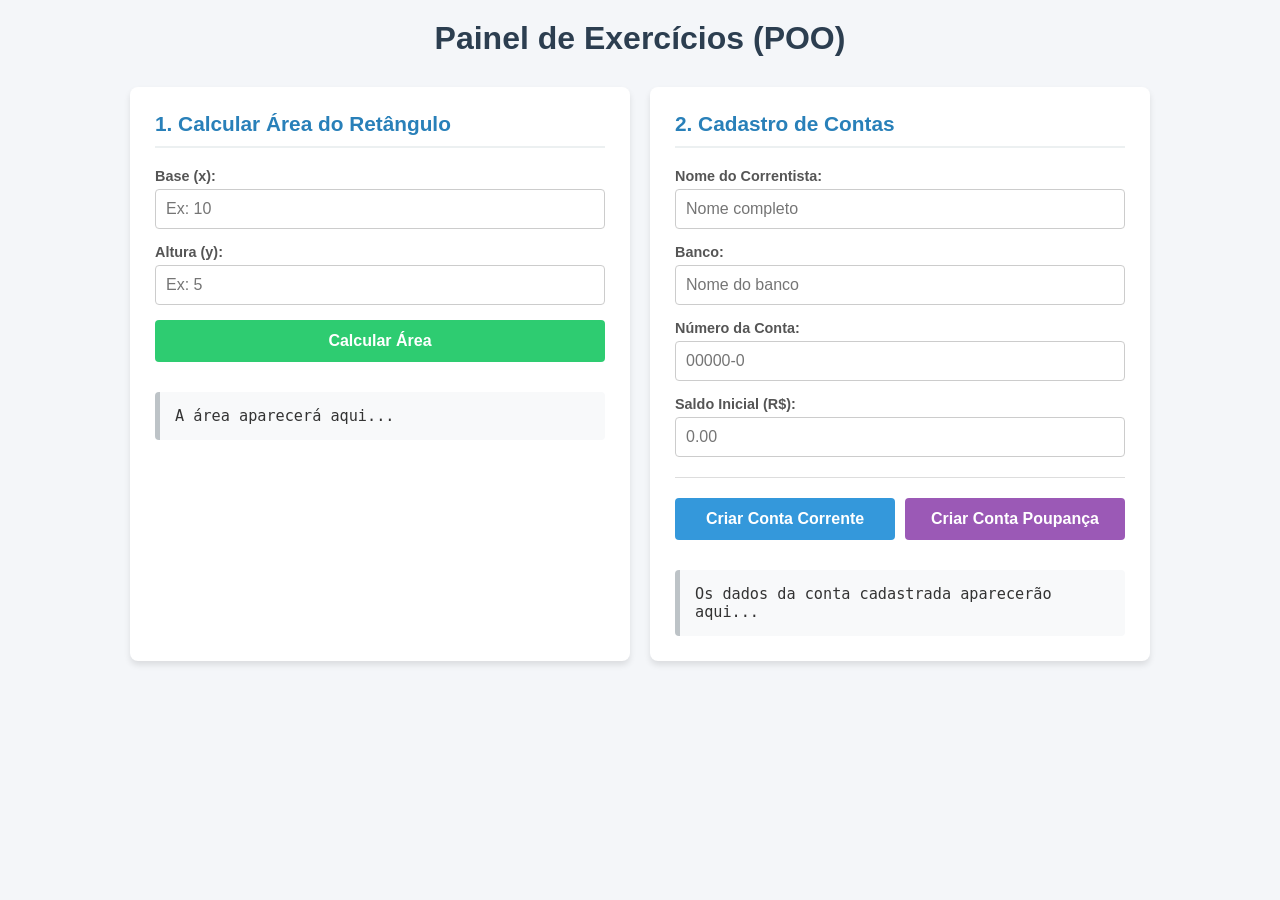
<file: Atividade12/index.html>
<!DOCTYPE html>
<html lang="pt-BR">
<head>
    <meta charset="UTF-8">
    <meta name="viewport" content="width=device-width, initial-scale=1.0">
    <title>Exercícios de JavaScript - POO</title>
    <link rel="stylesheet" href="style.css">
</head>
<body>

    <header>
        <h1>Painel de Exercícios (POO)</h1>
    </header>

    <main class="container">
        <section class="card">
            <h2>1. Calcular Área do Retângulo</h2>
            <div class="form-group">
                <label for="base">Base (x):</label>
                <input type="number" id="base" placeholder="Ex: 10">
            </div>
            <div class="form-group">
                <label for="altura">Altura (y):</label>
                <input type="number" id="altura" placeholder="Ex: 5">
            </div>
            <button onclick="executarRetangulo()">Calcular Área</button>
            <div class="resultado" id="res-retangulo">A área aparecerá aqui...</div>
        </section>

        <section class="card">
            <h2>2. Cadastro de Contas</h2>
            <div class="form-group">
                <label for="correntista">Nome do Correntista:</label>
                <input type="text" id="correntista" placeholder="Nome completo">
            </div>
            <div class="form-group">
                <label for="banco">Banco:</label>
                <input type="text" id="banco" placeholder="Nome do banco">
            </div>
            <div class="form-group">
                <label for="numero">Número da Conta:</label>
                <input type="text" id="numero" placeholder="00000-0">
            </div>
            <div class="form-group">
                <label for="saldo">Saldo Inicial (R$):</label>
                <input type="number" id="saldo" placeholder="0.00">
            </div>

            <hr>

            <div class="botoes-especificos">
                <button class="btn-corrente" onclick="criarContaCorrente()">Criar Conta Corrente</button>
                <button class="btn-poupanca" onclick="criarContaPoupanca()">Criar Conta Poupança</button>
            </div>

            <div class="resultado" id="res-conta">Os dados da conta cadastrada aparecerão aqui...</div>
        </section>
    </main>

    <script src="script.js"></script>
</body>
</html>
</file>
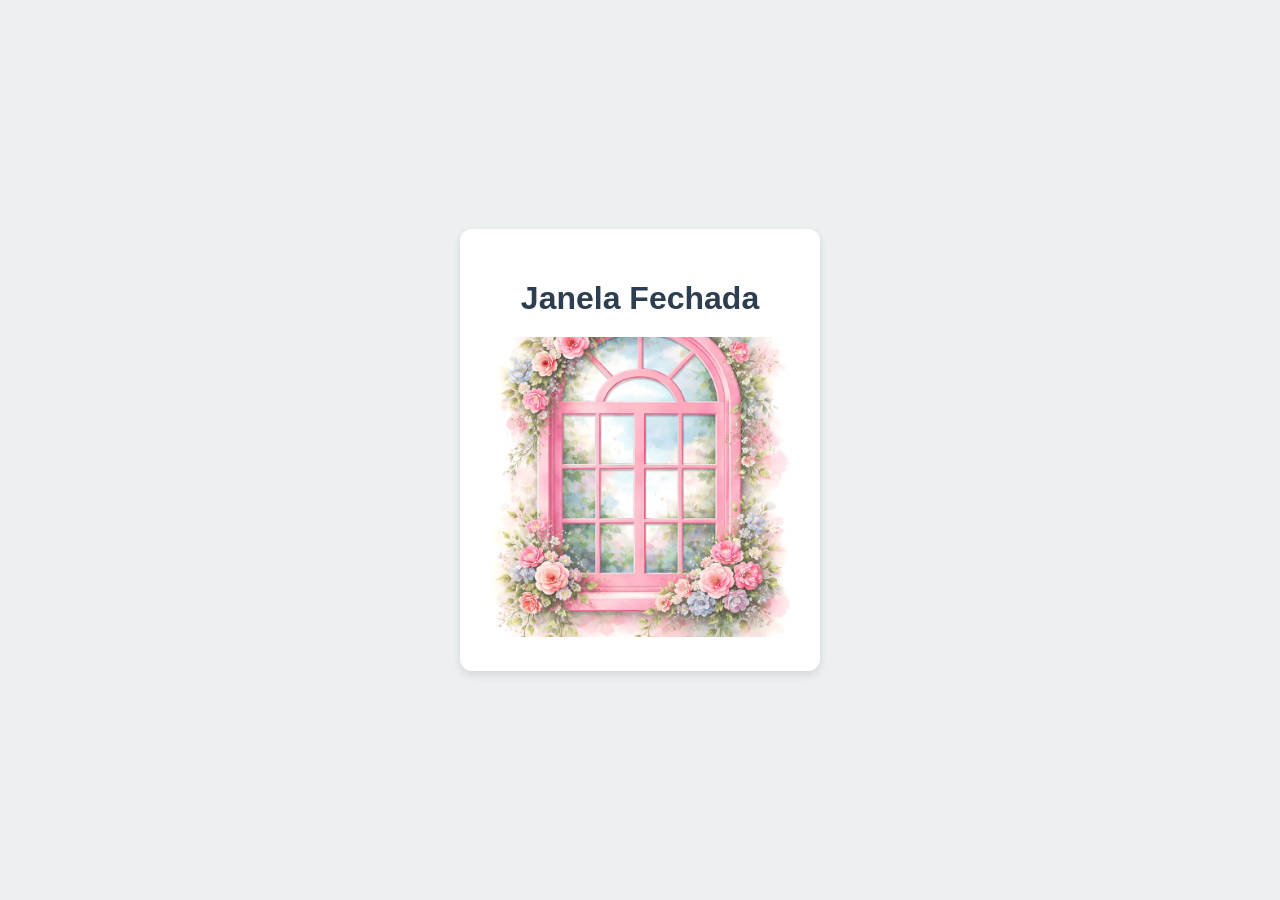
<file: Atividade13/index.html>
<!DOCTYPE html>
<html lang="pt-BR">
<head>
    <meta charset="UTF-8">
    <meta name="viewport" content="width=device-width, initial-scale=1.0">
    <title>Exercício da Janela</title>
    <link rel="stylesheet" href="style.css">
</head>
<body>

    <div class="janela-container">
        <h1 id="titulo">Janela Fechada</h1>
        
        <img src="fechado.jpg" id="janelaImg" alt="Janela">
        
        <br>
        <button id="btnReset" onclick="consertarJanela()">Consertar Janela</button>
    </div>

    <script src="script.js"></script>
</body>
</html>
</file>
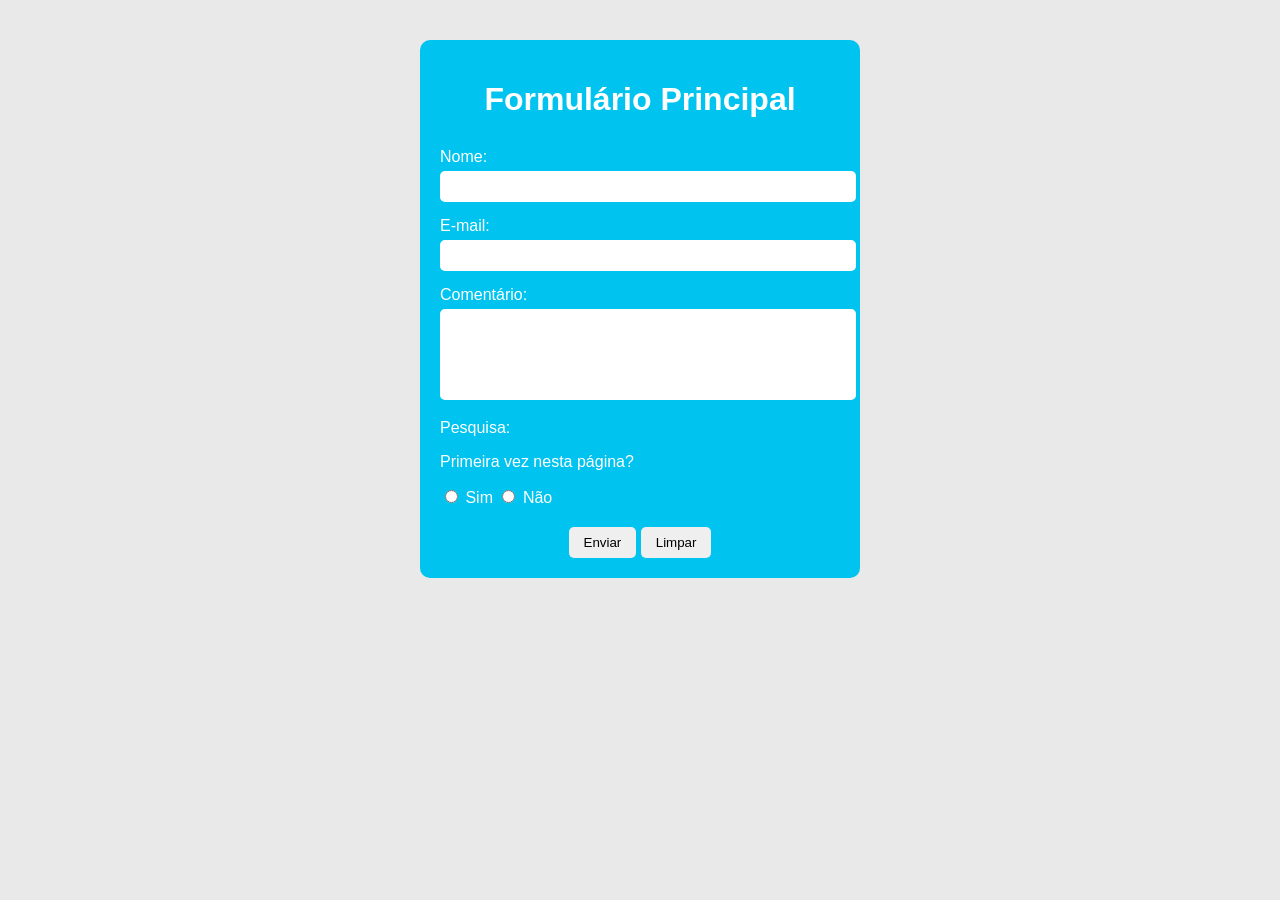
<file: Atividade14/index.html>
<!DOCTYPE html>
<html lang="pt-br">
<head>
    <meta charset="UTF-8">
    <meta name="viewport" content="width=device-width, initial-scale=1.0">
    <title>Exercício 1</title>
    <link rel="stylesheet" href="style.css">
    <script src="script.js"></script>
    
</head>

<body>

    <div class="container">

        <h1>Formulário Principal</h1>

        <form name="nomeform" onsubmit="return validarFormulario()">

            <label>Nome:</label>
            <input type="text" name="nome" id="nome">

            <label>E-mail:</label>
            <input type="email" name="email" id="email">

            <label>Comentário:</label>
            <textarea name="comentario" id="comentario" rows="5"></textarea>

            <label>Pesquisa:</label>
            <p>Primeira vez nesta página?</p>

            <div class="radio-group">
                <input type="radio" name="pesquisa" value="sim"> Sim
                <input type="radio" name="pesquisa" value="nao"> Não
            </div>

            <div class="buttons">
                <button type="submit">Enviar</button>
                <button type="reset">Limpar</button>
            </div>

        </form>
    </div>
</body>
</html>
</file>
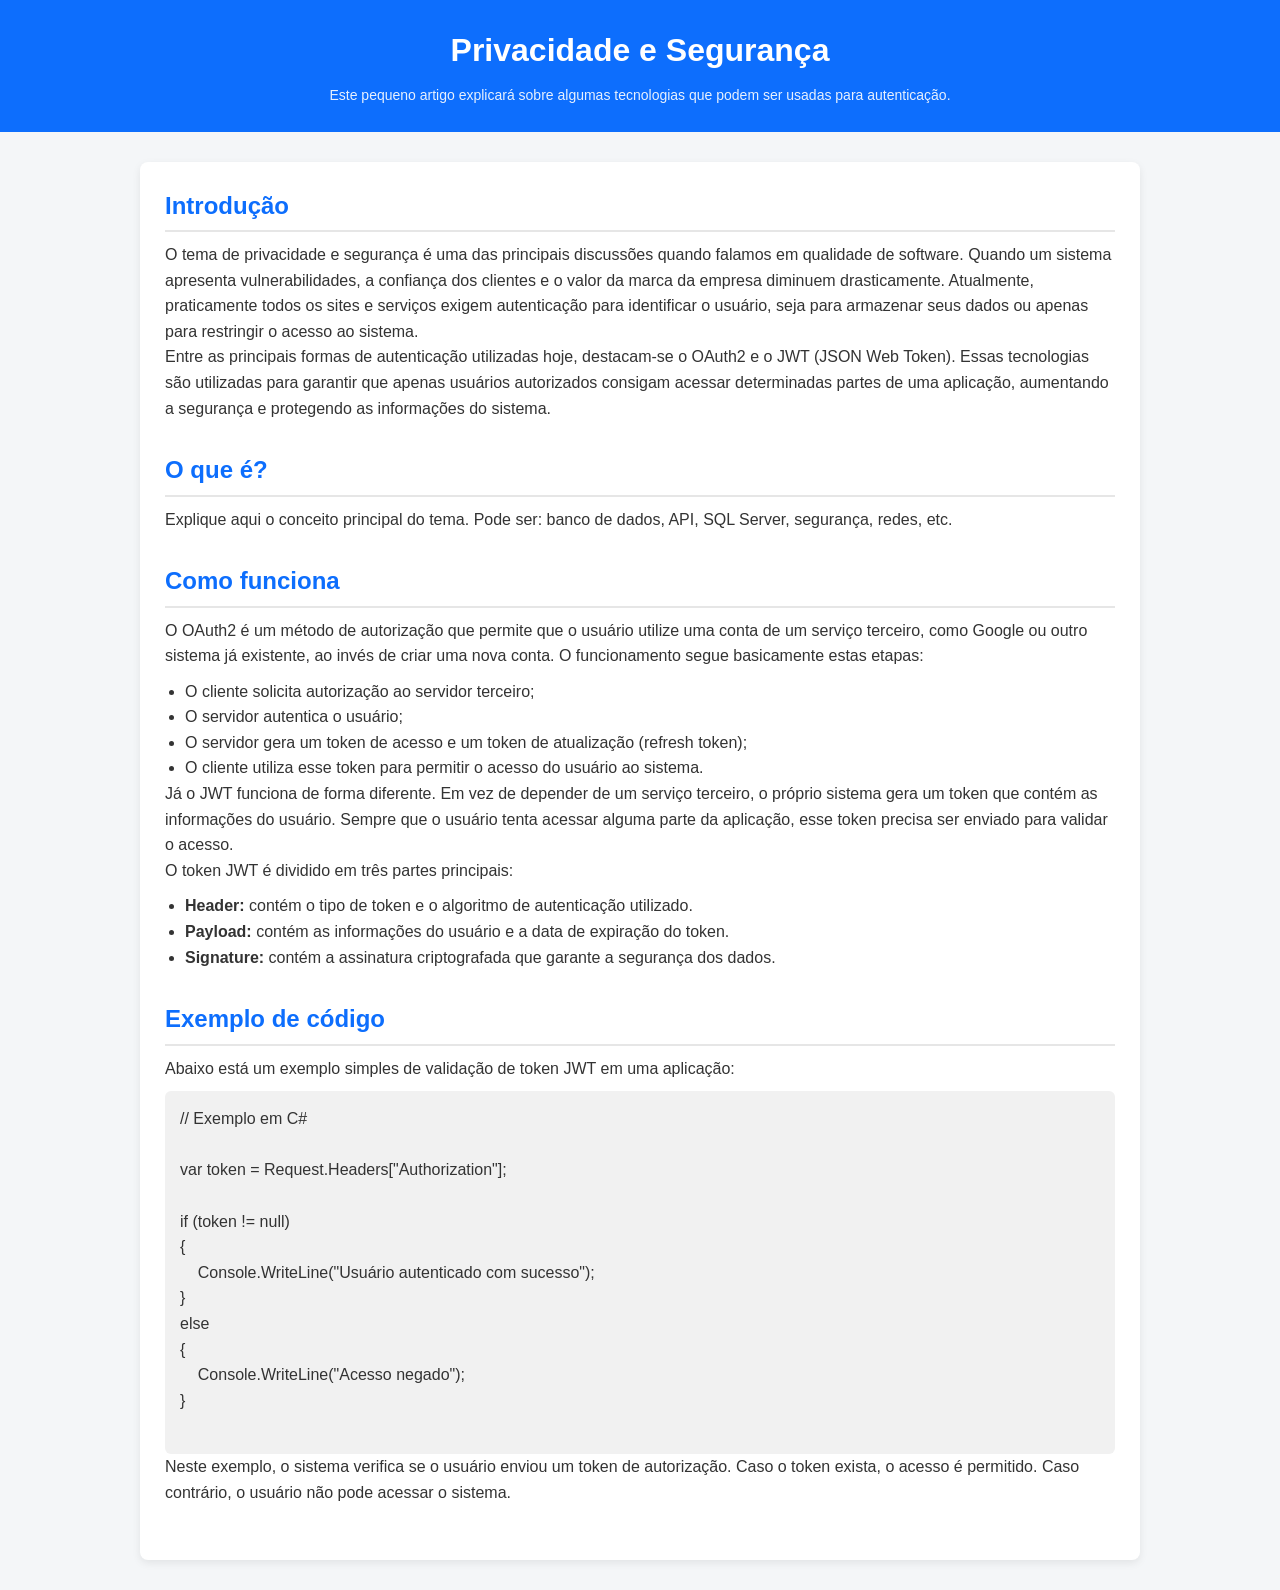
<file: Atividade3/index.html>
<!DOCTYPE html>
<html lang="pt-br">
<head>
    <meta charset="UTF-8">
    <meta name="viewport" content="width=device-width, initial-scale=1.0">
    <title>Privacidade e Segurança</title>
    <link rel="stylesheet" href="index.css">
</head>
<body>
    <header>
        <h1>
            Privacidade e Segurança
        </h1>
        <p class="subtitle">
            Este pequeno artigo explicará sobre algumas tecnologias que podem ser usadas para autenticação.
        </p>
    </header>

    <div class="container">

        <!-- ===== Introdução ===== -->
        <section>
            <h2>Introdução</h2>
            <p>
                O tema de privacidade e segurança é uma das principais discussões quando falamos em qualidade de software. 
                Quando um sistema apresenta vulnerabilidades, a confiança dos clientes e o valor da marca da empresa 
                diminuem drasticamente. Atualmente, praticamente todos os sites e serviços exigem autenticação para 
                identificar o usuário, seja para armazenar seus dados ou apenas para restringir o acesso ao sistema.
            </p>
            <p>
                Entre as principais formas de autenticação utilizadas hoje, destacam-se o OAuth2 e o JWT (JSON Web Token). 
                Essas tecnologias são utilizadas para garantir que apenas usuários autorizados consigam acessar determinadas 
                partes de uma aplicação, aumentando a segurança e protegendo as informações do sistema.
            </p>
        </section>

        <!-- ===== O que é? ===== -->
        <section>
            <h2>O que é?</h2>
            <p>
                Explique aqui o conceito principal do tema. Pode ser: banco de dados,
                API, SQL Server, segurança, redes, etc.
            </p>
        </section>

        <!-- ===== Como funciona ===== -->
        <section>
            <h2>Como funciona</h2>
            <p>
                O OAuth2 é um método de autorização que permite que o usuário utilize uma conta de um serviço terceiro, 
                como Google ou outro sistema já existente, ao invés de criar uma nova conta. O funcionamento segue 
                basicamente estas etapas:
            </p>
            <ul>
                <li>O cliente solicita autorização ao servidor terceiro;</li>
                <li>O servidor autentica o usuário;</li>
                <li>O servidor gera um token de acesso e um token de atualização (refresh token);</li>
                <li>O cliente utiliza esse token para permitir o acesso do usuário ao sistema.</li>
            </ul>

            <p>
                Já o JWT funciona de forma diferente. Em vez de depender de um serviço terceiro, o próprio sistema gera um 
                token que contém as informações do usuário. Sempre que o usuário tenta acessar alguma parte da aplicação, 
                esse token precisa ser enviado para validar o acesso.
            </p>

            <p>
                O token JWT é dividido em três partes principais:
            </p>

            <ul>
                <li><b>Header:</b> contém o tipo de token e o algoritmo de autenticação utilizado.</li>
                <li><b>Payload:</b> contém as informações do usuário e a data de expiração do token.</li>
                <li><b>Signature:</b> contém a assinatura criptografada que garante a segurança dos dados.</li>
            </ul>
        </section>

        <section>
            <h2>Exemplo de código</h2>
            <p>Abaixo está um exemplo simples de validação de token JWT em uma aplicação:</p>

            <pre>
// Exemplo em C#

var token = Request.Headers["Authorization"];

if (token != null)
{
    Console.WriteLine("Usuário autenticado com sucesso");
}
else
{
    Console.WriteLine("Acesso negado");
}
            </pre>

            <p>
                Neste exemplo, o sistema verifica se o usuário enviou um token de autorização. Caso o token exista,
                o acesso é permitido. Caso contrário, o usuário não pode acessar o sistema.
            </p>
        </section>
    </footer>
</body>
</html>
</file>
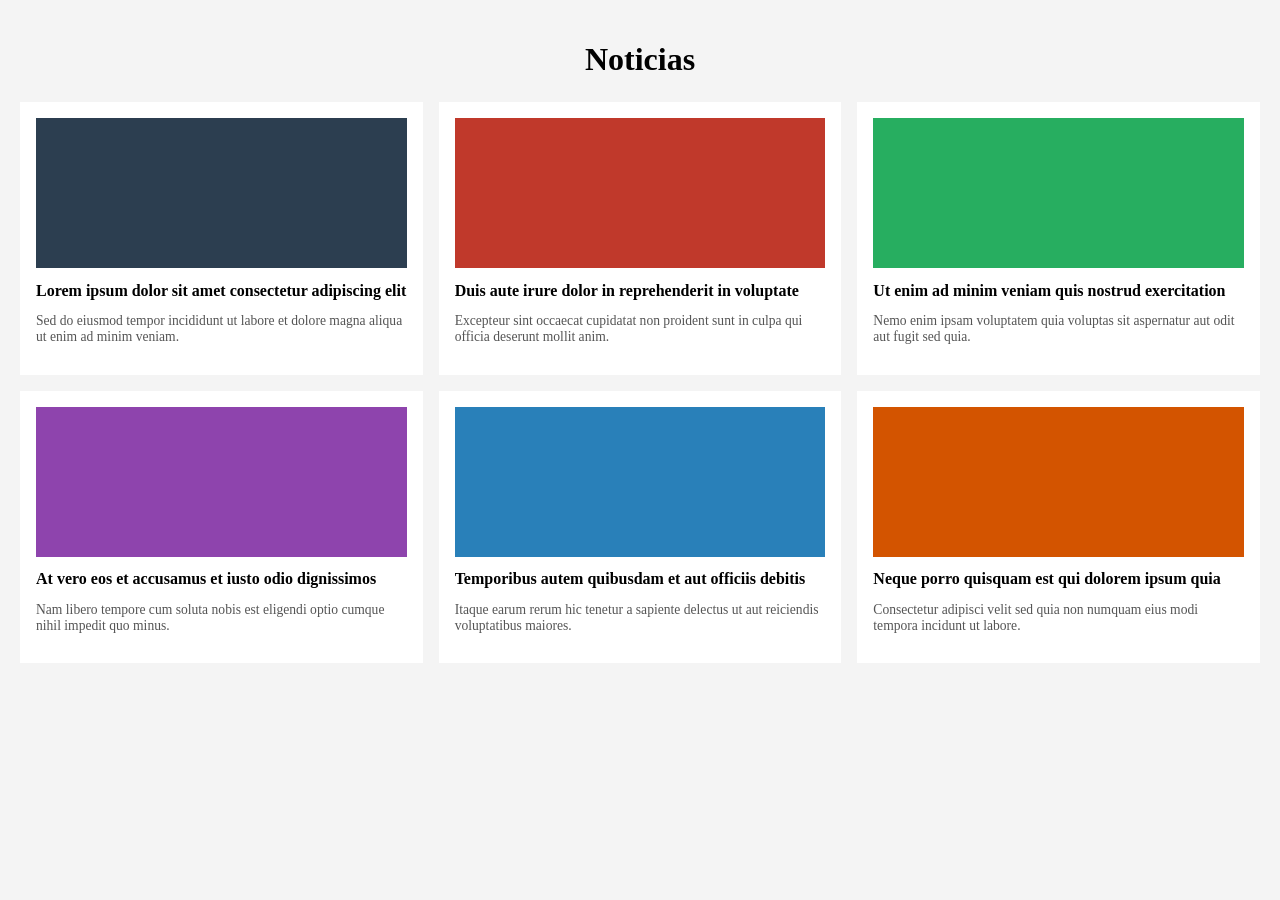
<file: Atividade4/index.html>
<!DOCTYPE html>
<html lang="pt-BR">
<head>
  <meta charset="UTF-8" />
  <title>Notícias</title>
  <link rel="stylesheet" href="style.css">
  
</head>
<body>

  <h1>Noticias</h1>

  <div class="grid">

    <div class="card">
      <div class="placeholder" style="background:#2c3e50;"></div>
      <h2>Lorem ipsum dolor sit amet consectetur adipiscing elit</h2>
      <p>Sed do eiusmod tempor incididunt ut labore et dolore magna aliqua ut enim ad minim veniam.</p>
    </div>

    <div class="card">
      <div class="placeholder" style="background:#c0392b;"></div>
      <h2>Duis aute irure dolor in reprehenderit in voluptate</h2>
      <p>Excepteur sint occaecat cupidatat non proident sunt in culpa qui officia deserunt mollit anim.</p>
    </div>

    <div class="card">
      <div class="placeholder" style="background:#27ae60;"></div>
      <h2>Ut enim ad minim veniam quis nostrud exercitation</h2>
      <p>Nemo enim ipsam voluptatem quia voluptas sit aspernatur aut odit aut fugit sed quia.</p>
    </div>

    <div class="card">
      <div class="placeholder" style="background:#8e44ad;"></div>
      <h2>At vero eos et accusamus et iusto odio dignissimos</h2>
      <p>Nam libero tempore cum soluta nobis est eligendi optio cumque nihil impedit quo minus.</p>
    </div>

    <div class="card">
      <div class="placeholder" style="background:#2980b9;"></div>
      <h2>Temporibus autem quibusdam et aut officiis debitis</h2>
      <p>Itaque earum rerum hic tenetur a sapiente delectus ut aut reiciendis voluptatibus maiores.</p>
    </div>

    <div class="card">
      <div class="placeholder" style="background:#d35400;"></div>
      <h2>Neque porro quisquam est qui dolorem ipsum quia</h2>
      <p>Consectetur adipisci velit sed quia non numquam eius modi tempora incidunt ut labore.</p>
    </div>
  </div>
</body>
</html>
</file>
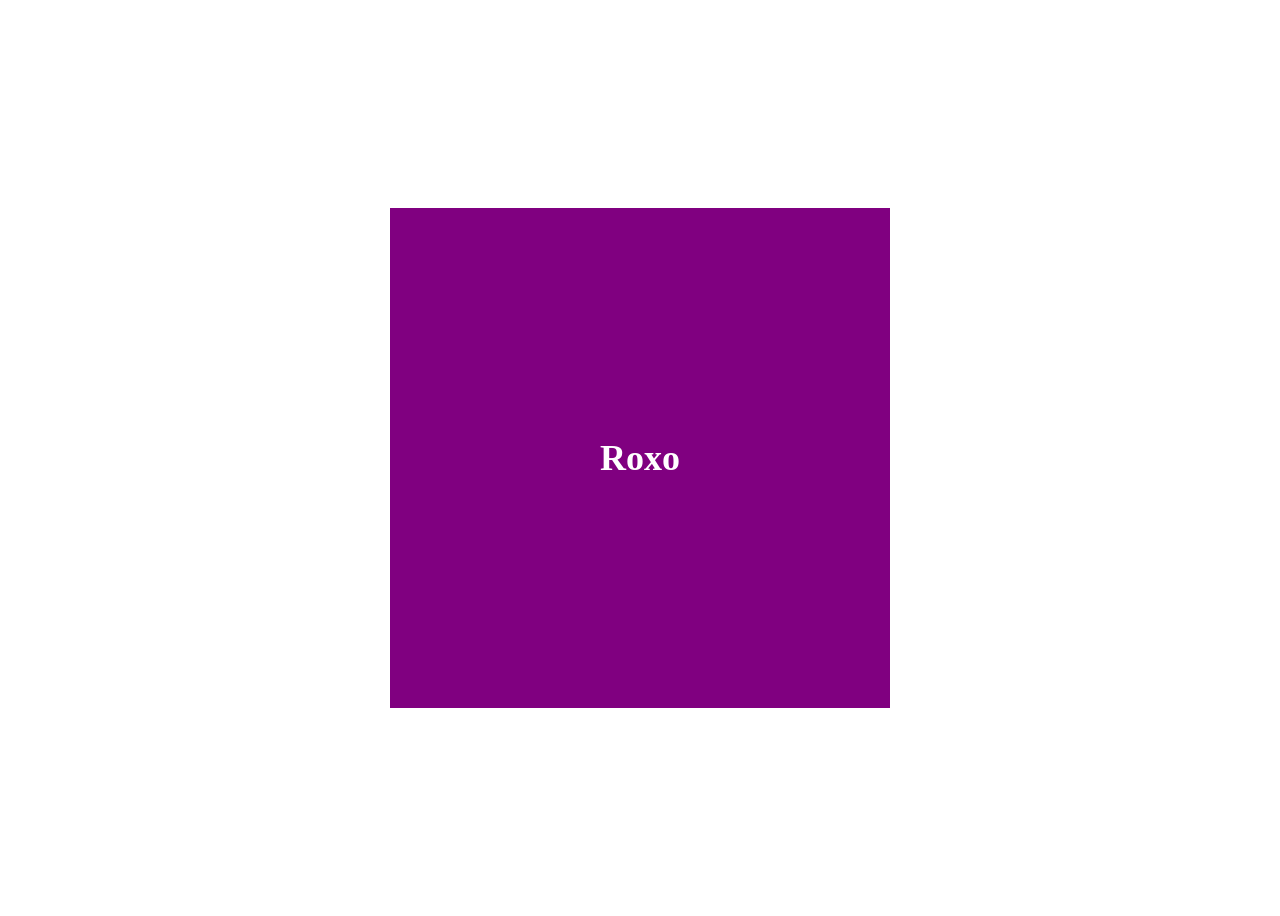
<file: Atividade5/index.html>
<!DOCTYPE html>
<html lang="pt-BR">
<head>
    <meta charset="UTF-8">
    <title>Atividade 5</title>
    <link rel="stylesheet" href="style.css">
</head>
<body>

    <div class="box">
        <h2>Cor: Cinza</h2>
    </div>

</body>
</html>
</file>
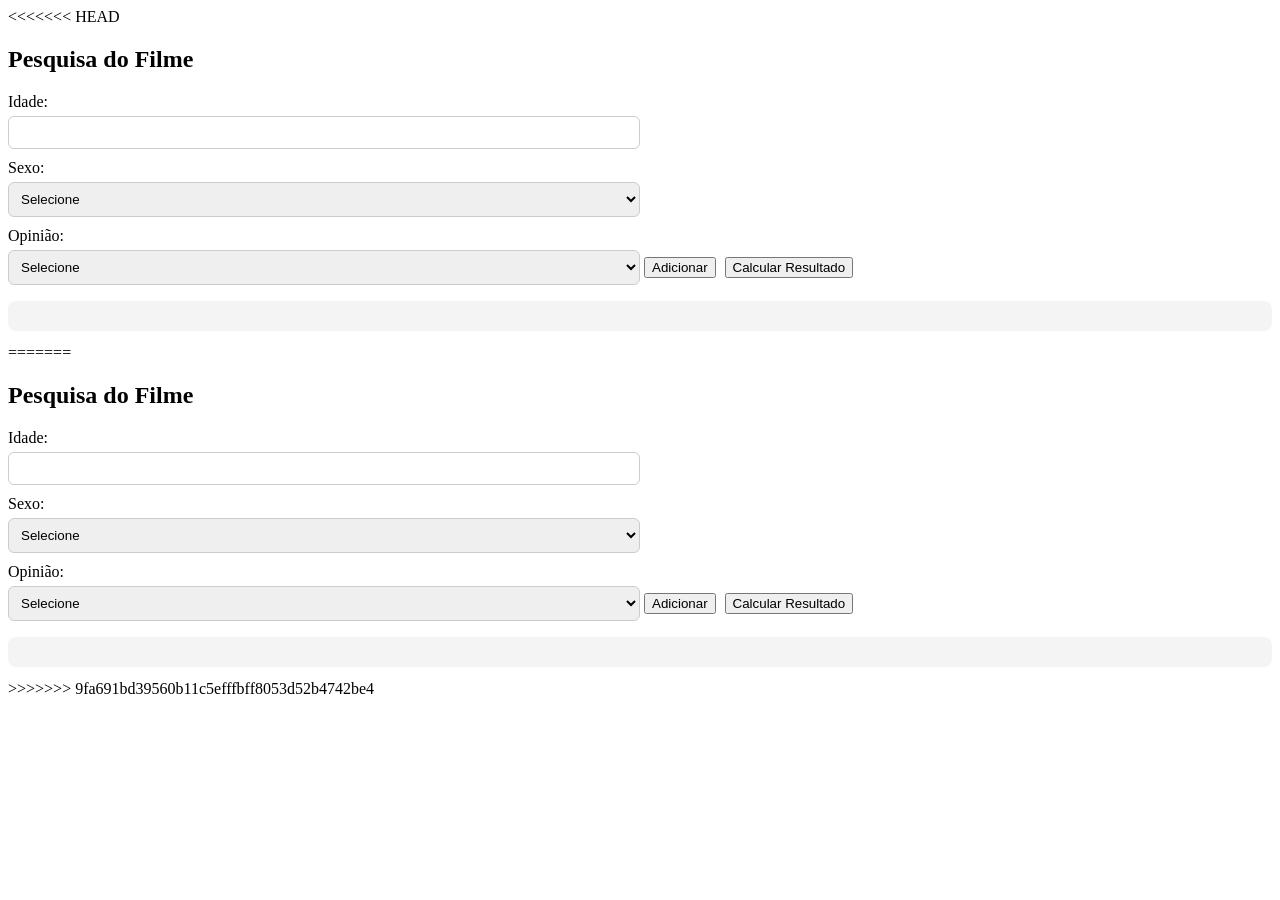
<file: Atividade8/index.html>
<<<<<<< HEAD
<!DOCTYPE html>
<html lang="pt-BR">
    <head>
        <meta charset="UTF-8">
        <title>Atividade JS</title>
        <link rel="stylesheet" href="style.css">
    </head>
    <body>

    <div class="container">
        <h2>Pesquisa do Filme</h2>

        <div class="bloco">
            <label>Idade:</label>
            <input type="number" id="idade">

            <label>Sexo:</label>
            <select id="sexo">
                <option value="">Selecione</option>
                <option value="F">Feminino</option>
                <option value="M">Masculino</option>
                <option value="O">Outros</option>
            </select>

            <label>Opinião:</label>
            <select id="opiniao">
                <option value="">Selecione</option>
                <option value="4">Ótimo</option>
                <option value="3">Bom</option>
                <option value="2">Regular</option>
                <option value="1">Péssimo</option>
            </select>

            <button onclick="adicionar()">Adicionar</button>
            <button onclick="calcular()">Calcular Resultado</button>

            <p id="contador"></p>
            <pre id="resultadoPesquisa"></pre>
        </div>

        <script src="script.js"></script>
        </div>
    </body>
=======
<!DOCTYPE html>
<html lang="pt-BR">
    <head>
        <meta charset="UTF-8">
        <title>Atividade JS</title>
        <link rel="stylesheet" href="style.css">
    </head>
    <body>

    <div class="container">
        <h2>Pesquisa do Filme</h2>

        <div class="bloco">
            <label>Idade:</label>
            <input type="number" id="idade">

            <label>Sexo:</label>
            <select id="sexo">
                <option value="">Selecione</option>
                <option value="F">Feminino</option>
                <option value="M">Masculino</option>
                <option value="O">Outros</option>
            </select>

            <label>Opinião:</label>
            <select id="opiniao">
                <option value="">Selecione</option>
                <option value="4">Ótimo</option>
                <option value="3">Bom</option>
                <option value="2">Regular</option>
                <option value="1">Péssimo</option>
            </select>

            <button onclick="adicionar()">Adicionar</button>
            <button onclick="calcular()">Calcular Resultado</button>

            <p id="contador"></p>
            <pre id="resultadoPesquisa"></pre>
        </div>

        <script src="script.js"></script>
        </div>
    </body>
>>>>>>> 9fa691bd39560b11c5efffbff8053d52b4742be4
</html>
</file>
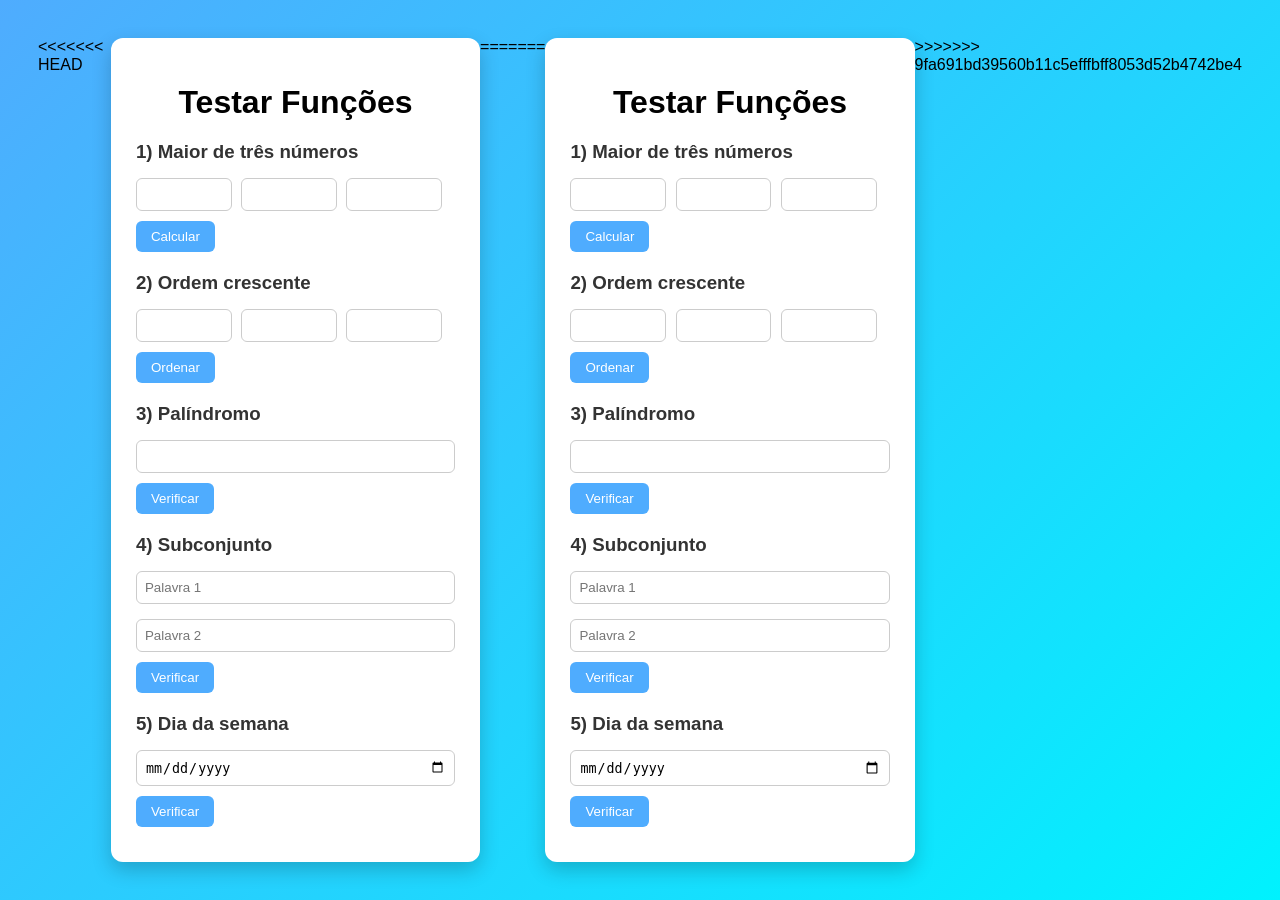
<file: Atividade9/index.html>
<<<<<<< HEAD
<!DOCTYPE html>
<html lang="pt-BR">
    <head>
        <meta charset="UTF-8">
        <title>Atividade JS</title>
        <link rel="stylesheet" href="style.css">
    </head>
    <body>

    <div class="container">
        <h1>Testar Funções</h1>

        <h3>1) Maior de três números</h3>
        <input type="number" id="n1">
        <input type="number" id="n2">
        <input type="number" id="n3">
        <button onclick="executarMaior()">Calcular</button>
        <p id="res1"></p>

        <h3>2) Ordem crescente</h3>
        <input type="number" id="o1">
        <input type="number" id="o2">
        <input type="number" id="o3">
        <button onclick="executarOrdenar()">Ordenar</button>
        <p id="res2"></p>

        <h3>3) Palíndromo</h3>
        <input type="text" id="texto">
        <button onclick="executarPalindromo()">Verificar</button>
        <p id="res3"></p>

        <h3>4) Subconjunto</h3>
        <input type="text" id="p1" placeholder="Palavra 1">
        <input type="text" id="p2" placeholder="Palavra 2">
        <button onclick="executarSubconjunto()">Verificar</button>
        <p id="res4"></p>

        <h3>5) Dia da semana</h3>
        <input type="date" id="data">
        <button onclick="executarData()">Verificar</button>
        <p id="res5"></p>

        <script src="script.js"></script>

        </div>
    </body>
=======
<!DOCTYPE html>
<html lang="pt-BR">
    <head>
        <meta charset="UTF-8">
        <title>Atividade JS</title>
        <link rel="stylesheet" href="style.css">
    </head>
    <body>

    <div class="container">
        <h1>Testar Funções</h1>

        <h3>1) Maior de três números</h3>
        <input type="number" id="n1">
        <input type="number" id="n2">
        <input type="number" id="n3">
        <button onclick="executarMaior()">Calcular</button>
        <p id="res1"></p>

        <h3>2) Ordem crescente</h3>
        <input type="number" id="o1">
        <input type="number" id="o2">
        <input type="number" id="o3">
        <button onclick="executarOrdenar()">Ordenar</button>
        <p id="res2"></p>

        <h3>3) Palíndromo</h3>
        <input type="text" id="texto">
        <button onclick="executarPalindromo()">Verificar</button>
        <p id="res3"></p>

        <h3>4) Subconjunto</h3>
        <input type="text" id="p1" placeholder="Palavra 1">
        <input type="text" id="p2" placeholder="Palavra 2">
        <button onclick="executarSubconjunto()">Verificar</button>
        <p id="res4"></p>

        <h3>5) Dia da semana</h3>
        <input type="date" id="data">
        <button onclick="executarData()">Verificar</button>
        <p id="res5"></p>

        <script src="script.js"></script>

        </div>
    </body>
>>>>>>> 9fa691bd39560b11c5efffbff8053d52b4742be4
</html>
</file>
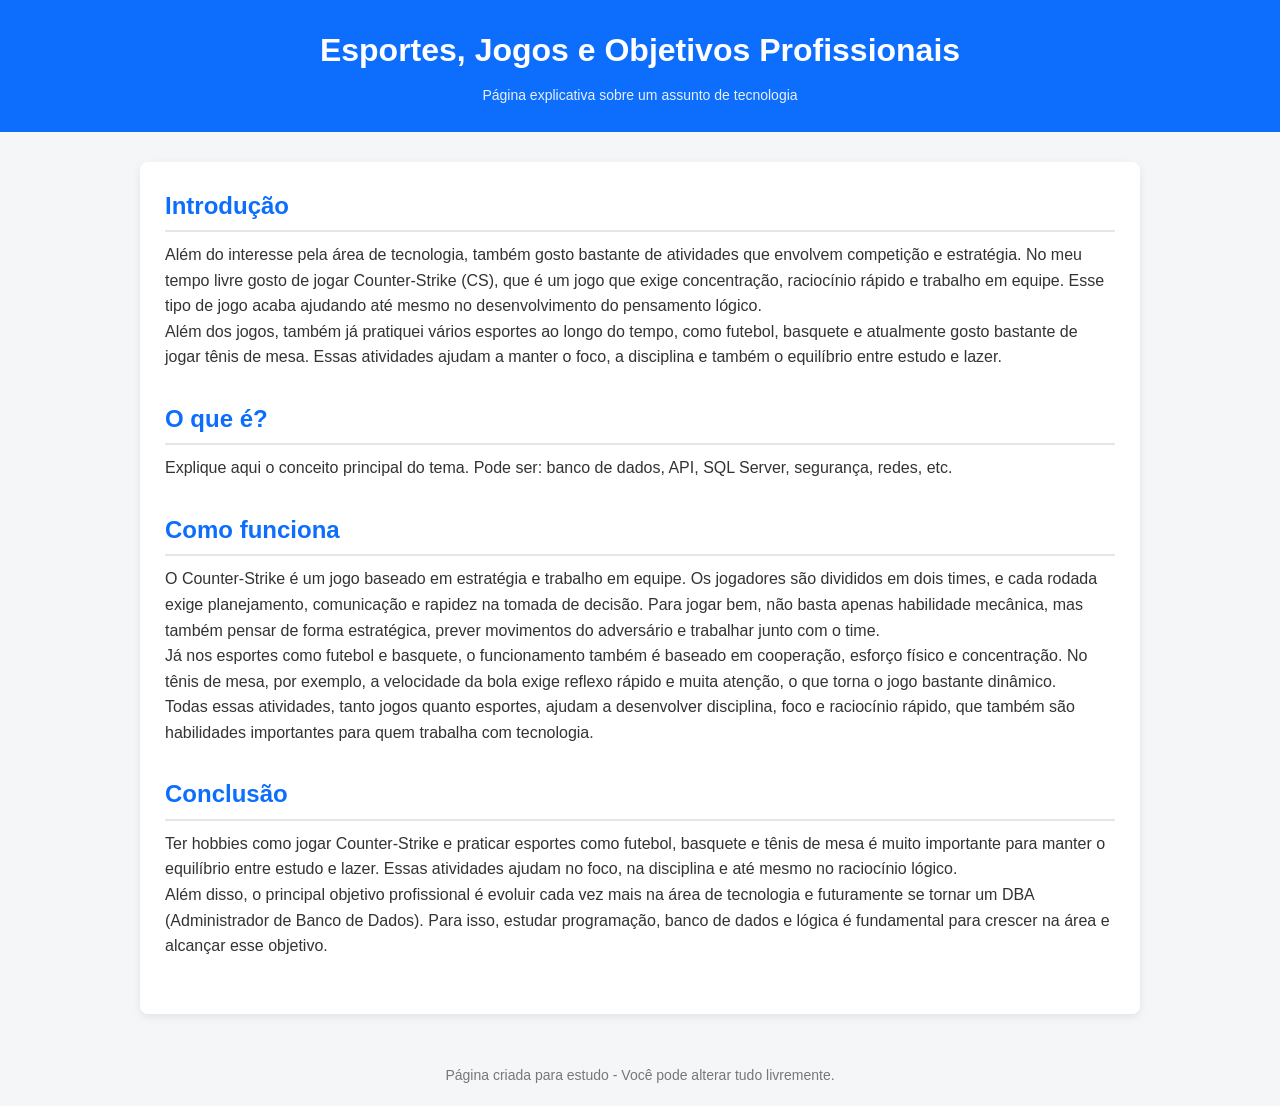
<file: AtividadeExtra/index.html>
<!DOCTYPE html>
<html lang="pt-br">
<head>
    <meta charset="UTF-8">
    <meta name="viewport" content="width=device-width, initial-scale=1.0">
    <title>Esportes, Jogos e Objetivos Profissionais</title>

    <link rel="stylesheet" href="index.css">
</head>
<body>

    <header>
        <h1>Esportes, Jogos e Objetivos Profissionais</h1>
        <p>
            Página explicativa sobre um assunto de tecnologia
        </p>
    </header>

    <div class="container">

        <section>
            <h2>Introdução</h2>
            <p>
                Além do interesse pela área de tecnologia, também gosto bastante de atividades que envolvem competição e estratégia. 
                No meu tempo livre gosto de jogar Counter-Strike (CS), que é um jogo que exige concentração, raciocínio rápido e trabalho em equipe. 
                Esse tipo de jogo acaba ajudando até mesmo no desenvolvimento do pensamento lógico.
            </p>
            <p>
                Além dos jogos, também já pratiquei vários esportes ao longo do tempo, como futebol, basquete e atualmente gosto bastante de jogar tênis de mesa. 
                Essas atividades ajudam a manter o foco, a disciplina e também o equilíbrio entre estudo e lazer.
            </p>
        </section>

        <section>
            <h2>O que é?</h2>
            <p>
                Explique aqui o conceito principal do tema. Pode ser: banco de dados,
                API, SQL Server, segurança, redes, etc.
            </p>
        </section>

        <section>
            <h2>Como funciona</h2>
            <p>
                O Counter-Strike é um jogo baseado em estratégia e trabalho em equipe. Os jogadores são divididos em dois times, e cada rodada exige planejamento, comunicação e rapidez na tomada de decisão. 
                Para jogar bem, não basta apenas habilidade mecânica, mas também pensar de forma estratégica, prever movimentos do adversário e trabalhar junto com o time.
            </p>

            <p>
                Já nos esportes como futebol e basquete, o funcionamento também é baseado em cooperação, esforço físico e concentração. No tênis de mesa, por exemplo, a velocidade da bola exige reflexo rápido e muita atenção, o que torna o jogo bastante dinâmico.
            </p>

            <p>
                Todas essas atividades, tanto jogos quanto esportes, ajudam a desenvolver disciplina, foco e raciocínio rápido, que também são habilidades importantes para quem trabalha com tecnologia.
            </p>
        </section>

        <section>
            <h2>Conclusão</h2>
            <p>
                Ter hobbies como jogar Counter-Strike e praticar esportes como futebol, basquete e tênis de mesa é muito importante para manter o equilíbrio entre estudo e lazer. 
                Essas atividades ajudam no foco, na disciplina e até mesmo no raciocínio lógico.
            </p>
            <p>
                Além disso, o principal objetivo profissional é evoluir cada vez mais na área de tecnologia e futuramente se tornar um DBA (Administrador de Banco de Dados). 
                Para isso, estudar programação, banco de dados e lógica é fundamental para crescer na área e alcançar esse objetivo.
            </p>
        </section>

    </div>

    <footer>
        Página criada para estudo - Você pode alterar tudo livremente.
    </footer>

</body>
</html>
</file>
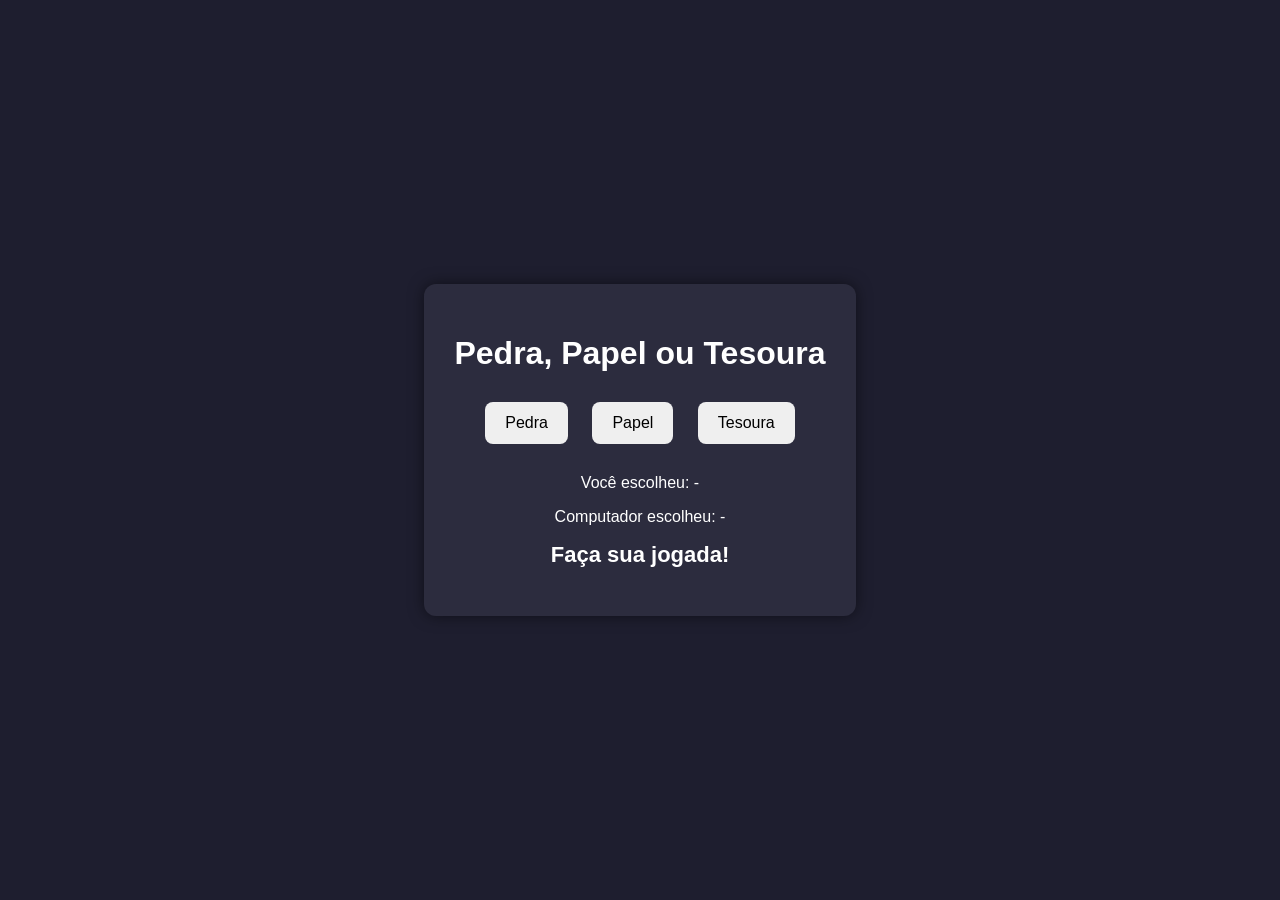
<file: Atividade7/PPT.html>
<!DOCTYPE html>
<html lang="pt-BR">
<head>
    <meta charset="UTF-8">
    <title>Pedra, Papel ou Tesoura</title>
    <link rel="stylesheet" href="PPT.css">
</head>
<body>

    <div class="container">
        <h1>Pedra, Papel ou Tesoura</h1>

        <div class="botoes">
            <button onclick="jogar('pedra')">Pedra</button>
            <button onclick="jogar('papel')">Papel</button>
            <button onclick="jogar('tesoura')">Tesoura</button>
        </div>

        <div class="resultado">
            <p id="usuario">Você escolheu: -</p>
            <p id="computador">Computador escolheu: -</p>
            <h2 id="mensagem">Faça sua jogada!</h2>
        </div>
    </div>

    <script src="PPT.js"></script>
</body>
</html>
</file>
<file: Atividade12/style.css>
/* Configurações Globais */
* {
    margin: 0;
    padding: 0;
    box-sizing: border-box;
    font-family: 'Segoe UI', Tahoma, Geneva, Verdana, sans-serif;
}

body {
    background-color: #f4f6f9;
    color: #333;
    padding: 20px;
}

header {
    text-align: center;
    margin-bottom: 30px;
    color: #2c3e50;
}

/* Layout Responsivo em Grid/Flex */
.container {
    display: flex;
    flex-wrap: wrap;
    gap: 20px;
    justify-content: center;
    max-width: 1200px;
    margin: 0 auto;
}

/* Estilo dos Cards */
.card {
    background: #ffffff;
    border-radius: 8px;
    box-shadow: 0 4px 6px rgba(0, 0, 0, 0.1);
    padding: 25px;
    flex: 1;
    min-width: 300px;
    max-width: 500px;
}

h2 {
    font-size: 1.3rem;
    margin-bottom: 20px;
    color: #2980b9;
    border-bottom: 2px solid #ecf0f1;
    padding-bottom: 10px;
}

/* Formulários */
.form-group {
    display: flex;
    flex-direction: column;
    margin-bottom: 15px;
}

label {
    font-size: 0.9rem;
    font-weight: 600;
    margin-bottom: 5px;
    color: #555;
}

input {
    padding: 10px;
    border: 1px solid #ccc;
    border-radius: 4px;
    font-size: 1rem;
    outline: none;
    transition: border 0.3s;
}

input:focus {
    border-color: #2980b9;
}

hr {
    border: 0;
    height: 1px;
    background: #ddd;
    margin: 20px 0;
}

/* Botões */
button {
    width: 100%;
    padding: 12px;
    background-color: #2ecc71;
    color: white;
    border: none;
    border-radius: 4px;
    font-size: 1rem;
    font-weight: bold;
    cursor: pointer;
    transition: background 0.3s;
    margin-bottom: 10px;
}

button:hover {
    background-color: #27ae60;
}

.botoes-especificos {
    display: flex;
    gap: 10px;
}

.btn-corrente { background-color: #3498db; }
.btn-corrente:hover { background-color: #2980b9; }

.btn-poupanca { background-color: #9b59b6; }
.btn-poupanca:hover { background-color: #8e44ad; }

/* Box de Resultados */
.resultado {
    margin-top: 20px;
    padding: 15px;
    background-color: #f8f9fa;
    border-left: 5px solid #bdc3c7;
    border-radius: 4px;
    font-family: monospace;
    white-space: pre-line; /* Mantém as quebras de linha do JS */
    font-size: 0.95rem;
}
</file>
<file: Atividade13/style.css>
body {
    background-color: #ecf0f1;
    font-family: Arial, sans-serif;
    display: flex;
    justify-content: center;
    align-items: center;
    height: 100vh;
    margin: 0;
}

.janela-container {
    text-align: center;
    background: white;
    padding: 30px;
    border-radius: 12px;
    box-shadow: 0 4px 10px rgba(0, 0, 0, 0.1);
}

h1 {
    color: #2c3e50;
    margin-bottom: 20px;
    font-size: 2rem;
}

img {
    width: 300px;
    height: 300px;
    object-fit: cover;
    cursor: pointer;
    border-radius: 8px;
    transition: transform 0.2s;
}

img:hover {
    transform: scale(1.02);
}

button {
    margin-top: 20px;
    padding: 10px 20px;
    background-color: #e74c3c;
    color: white;
    border: none;
    border-radius: 5px;
    cursor: pointer;

    font-weight: bold;
    display: none; /* Fica escondido até a janela quebrar */
}
</file>
<file: Atividade14/style.css>
body{
    font-family: Arial, Helvetica, sans-serif;
    background-color: #e9e9e9;
}

.container{
    width: 400px;
    margin: 40px auto;
    background-color: #00c4ef;
    padding: 20px;
    border-radius: 10px;
    color: white;
}

h1{
    text-align: center;
    margin-bottom: 30px;
}

label{
    display: block;
    margin-top: 15px;
    margin-bottom: 5px;
}

input[type="text"],
input[type="email"],
textarea{
    width: 100%;
    padding: 8px;
    border: none;
    border-radius: 5px;
}

textarea{
    resize: none;
}

.radio-group{
    margin-top: 10px;
}

.buttons{
    margin-top: 20px;
    text-align: center;
}

button{
    padding: 8px 15px;
    border: none;
    border-radius: 5px;
    cursor: pointer;
}

button:hover{
    opacity: 0.8;
}
</file>
<file: Atividade3/index.css>
* {
    margin: 0;
    padding: 0;
    box-sizing: border-box;
    font-family: Arial, Helvetica, sans-serif;
}

body {
    background-color: #f4f6f8;
    color: #333;
    line-height: 1.6;
}

/* ===== Cabeçalho ===== */
header {
    background-color: #0d6efd;
    color: white;
    padding: 25px;
    text-align: center;
}

header h1 {
    margin-bottom: 8px;
}

header p {
    font-size: 14px;
    opacity: 0.9;
}

/* ===== Container principal ===== */
.container {
    max-width: 1000px;
    margin: 30px auto;
    background: white;
    padding: 25px;
    border-radius: 8px;
    box-shadow: 0 3px 8px rgba(0,0,0,0.08);
}

/* ===== Seções ===== */
section {
    margin-bottom: 30px;
}

section h2 {
    margin-bottom: 10px;
    color: #0d6efd;
    border-bottom: 2px solid #e6e6e6;
    padding-bottom: 5px;
}

/* ===== Lista ===== */
ul {
    margin-top: 10px;
    margin-left: 20px;
}

/* ===== Código ===== */
pre {
    background-color: #f1f1f1;
    padding: 15px;
    border-radius: 6px;
    overflow-x: auto;
    margin-top: 10px;
}

/* ===== Rodapé ===== */
footer {
    text-align: center;
    padding: 20px;
    font-size: 14px;
    color: #777;
}

/* ===== Imagens ===== */
.imagem-artigo {
    display: block;
    width: 100px;
    max-width: 700px;
    height: auto;
    margin: 15px auto;
    border-radius: 8px;
}

.legenda {
    text-align: center;
    font-size: 14px;
    color: #666;
    margin-bottom: 20px;
}
</file>
<file: Atividade4/style.css>
body {
font-family: Georgia, serif;
background: #f4f4f4;
margin: 0;
padding: 20px;
}

h1 {
text-align: center;
margin-bottom: 24px;
}

.grid {
display: grid;
grid-template-columns: repeat(3, 1fr);
gap: 16px;
}

.card {
background: white;
padding: 16px;
}

.placeholder {
width: 100%;
height: 150px;
margin-bottom: 10px;
}

.card h2 {
font-size: 1rem;
margin-bottom: 8px;
}

.card p {
font-size: 0.85rem;
color: #555;
}
</file>
<file: Atividade5/style.css>
body {
    display: flex;
    justify-content: center;
    align-items: center;
    height: 100vh;
}

/* DIV padrão */
.box {
    width: 500px;
    height: 500px;
    background-color: gray;
    display: flex;
    justify-content: center;
    align-items: center;
    color: white;
    font-size: 24px;
    font-weight: bold;
}


@media (max-width: 420px) {
    .box {
        background-color: gray;
    }

    .box h2::after {
        content: "Cinza";
    }

    .box h2 {
        visibility: hidden;
        position: relative;
    }

    .box h2::after {
        visibility: visible;
        position: absolute;
        left: 50%;
        transform: translateX(-50%);
    }
}

/* 421px até 768px */
@media (min-width: 421px) and (max-width: 768px) {
    .box {
        background-color: orange;
    }

    .box h2::after {
        content: "Laranja";
    }

    .box h2 {
        visibility: hidden;
        position: relative;
    }

    .box h2::after {
        visibility: visible;
        position: absolute;
        left: 50%;
        transform: translateX(-50%);
    }
}

/* 769px até 1024px */
@media (min-width: 769px) and (max-width: 1024px) {
    .box {
        background-color: pink;
    }

    .box h2::after {
        content: "Rosa";
    }

    .box h2 {
        visibility: hidden;
        position: relative;
    }

    .box h2::after {
        visibility: visible;
        position: absolute;
        left: 50%;
        transform: translateX(-50%);
    }
}

@media (min-width: 1025px) and (max-width: 1079px) {
    .box {
        background-color: red;
    }

    .box h2::after {
        content: "Vermelho";
    }

    .box h2 {
        visibility: hidden;
        position: relative;
    }

    .box h2::after {
        visibility: visible;
        position: absolute;
        left: 50%;
        transform: translateX(-50%);
    }
}

@media (min-width: 1080px) and (max-width: 1365px) {
    .box {
        background-color: purple;
    }

    .box h2::after {
        content: "Roxo";
    }

    .box h2 {
        visibility: hidden;
        position: relative;
    }

    .box h2::after {
        visibility: visible;
        position: absolute;
        left: 50%;
        transform: translateX(-50%);
    }
}

@media (min-width: 1367px) and (max-width: 1920px) {
    .box {
        background-color: gold;
    }

    .box h2::after {
        content: "Amarelo";
    }

    .box h2 {
        visibility: hidden;
        position: relative;
    }

    .box h2::after {
        visibility: visible;
        position: absolute;
        left: 50%;
        transform: translateX(-50%);
    }
}

@media (min-width: 1921px) {
    .box {
        background-color: green;
    }

    .box h2::after {
        content: "Verde";
    }

    .box h2 {
        visibility: hidden;
        position: relative;
    }

    .box h2::after {
        visibility: visible;
        position: absolute;
        left: 50%;
        transform: translateX(-50%);
    }
}
</file>
<file: Atividade8/style.css>
<<<<<<< HEAD
.bloco {
    margin-top: 20px;
}

label {
    display: block;
    margin-top: 10px;
}

select, input {
    width: 50%;
    padding: 8px;
    margin-top: 5px;
    border-radius: 6px;
    border: 1px solid #ccc;
}

button {
    margin-top: 10px;
    margin-right: 5px;
}

pre {
    margin-top: 15px;
    background: #f4f4f4;
    padding: 15px;
    border-radius: 8px;
=======
.bloco {
    margin-top: 20px;
}

label {
    display: block;
    margin-top: 10px;
}

select, input {
    width: 50%;
    padding: 8px;
    margin-top: 5px;
    border-radius: 6px;
    border: 1px solid #ccc;
}

button {
    margin-top: 10px;
    margin-right: 5px;
}

pre {
    margin-top: 15px;
    background: #f4f4f4;
    padding: 15px;
    border-radius: 8px;
>>>>>>> 9fa691bd39560b11c5efffbff8053d52b4742be4
}
</file>
<file: Atividade9/style.css>
<<<<<<< HEAD

* {
    margin: 0;
    padding: 0;
    box-sizing: border-box;
}

body {
    font-family: Arial, Helvetica, sans-serif;
    background: linear-gradient(135deg, #4facfe, #00f2fe);
    padding: 30px;
}

body {
    display: flex;
    justify-content: center;
}

.container {
    background: white;
    padding: 25px;
    border-radius: 12px;
    width: 500px;
    box-shadow: 0 8px 20px rgba(0,0,0,0.2);
}

h1 {
    text-align: center;
    margin-bottom: 20px;
}

h3 {
    margin-top: 20px;
    margin-bottom: 10px;
    color: #333;
}

input {
    padding: 8px;
    margin: 5px 5px 10px 0;
    border-radius: 6px;
    border: 1px solid #ccc;
    width: 30%;
}

input[type="text"],
input[type="date"] {
    width: 100%;
}

button {
    padding: 8px 15px;
    border: none;
    border-radius: 6px;
    background-color: #4facfe;
    color: white;
    cursor: pointer;
    transition: 0.2s;
}

button:hover {
    background-color: #2d8cf0;
}

p {
    margin-top: 5px;
    font-weight: bold;
    color: #222;
=======

* {
    margin: 0;
    padding: 0;
    box-sizing: border-box;
}

body {
    font-family: Arial, Helvetica, sans-serif;
    background: linear-gradient(135deg, #4facfe, #00f2fe);
    padding: 30px;
}

body {
    display: flex;
    justify-content: center;
}

.container {
    background: white;
    padding: 25px;
    border-radius: 12px;
    width: 500px;
    box-shadow: 0 8px 20px rgba(0,0,0,0.2);
}

h1 {
    text-align: center;
    margin-bottom: 20px;
}

h3 {
    margin-top: 20px;
    margin-bottom: 10px;
    color: #333;
}

input {
    padding: 8px;
    margin: 5px 5px 10px 0;
    border-radius: 6px;
    border: 1px solid #ccc;
    width: 30%;
}

input[type="text"],
input[type="date"] {
    width: 100%;
}

button {
    padding: 8px 15px;
    border: none;
    border-radius: 6px;
    background-color: #4facfe;
    color: white;
    cursor: pointer;
    transition: 0.2s;
}

button:hover {
    background-color: #2d8cf0;
}

p {
    margin-top: 5px;
    font-weight: bold;
    color: #222;
>>>>>>> 9fa691bd39560b11c5efffbff8053d52b4742be4
}
</file>
<file: AtividadeExtra/index.css>
* {
    margin: 0;
    padding: 0;
    box-sizing: border-box;
    font-family: Arial, Helvetica, sans-serif;
}

body {
    background-color: #f4f6f8;
    color: #333;
    line-height: 1.6;
}

/* ===== Cabeçalho ===== */
header {
    background-color: #0d6efd;
    color: white;
    padding: 25px;
    text-align: center;
}

header h1 {
    margin-bottom: 8px;
}

header p {
    font-size: 14px;
    opacity: 0.9;
}

/* ===== Container principal ===== */
.container {
    max-width: 1000px;
    margin: 30px auto;
    background: white;
    padding: 25px;
    border-radius: 8px;
    box-shadow: 0 3px 8px rgba(0,0,0,0.08);
}

/* ===== Seções ===== */
section {
    margin-bottom: 30px;
}

section h2 {
    margin-bottom: 10px;
    color: #0d6efd;
    border-bottom: 2px solid #e6e6e6;
    padding-bottom: 5px;
}

/* ===== Lista ===== */
ul {
    margin-top: 10px;
    margin-left: 20px;
}

/* ===== Código ===== */
pre {
    background-color: #f1f1f1;
    padding: 15px;
    border-radius: 6px;
    overflow-x: auto;
    margin-top: 10px;
}

/* ===== Rodapé ===== */
footer {
    text-align: center;
    padding: 20px;
    font-size: 14px;
    color: #777;
}
</file>
<file: Atividade7/PPT.css>
body {
    font-family: Arial, sans-serif;
    background-color: #1e1e2f;
    color: #fff;
    display: flex;
    justify-content: center;
    align-items: center;
    height: 100vh;
    margin: 0;
}

.container {
    text-align: center;
    background: #2c2c3e;
    padding: 30px;
    border-radius: 12px;
    box-shadow: 0 0 15px rgba(0,0,0,0.5);
}

h1 {
    margin-bottom: 20px;
}

.botoes button {
    margin: 10px;
    padding: 12px 20px;
    font-size: 16px;
    border: none;
    border-radius: 8px;
    cursor: pointer;
    transition: 0.3s;
}

.botoes button:hover {
    transform: scale(1.1);
}

.resultado {
    margin-top: 20px;
}

#mensagem {
    margin-top: 15px;
    font-size: 22px;
}
</file>
